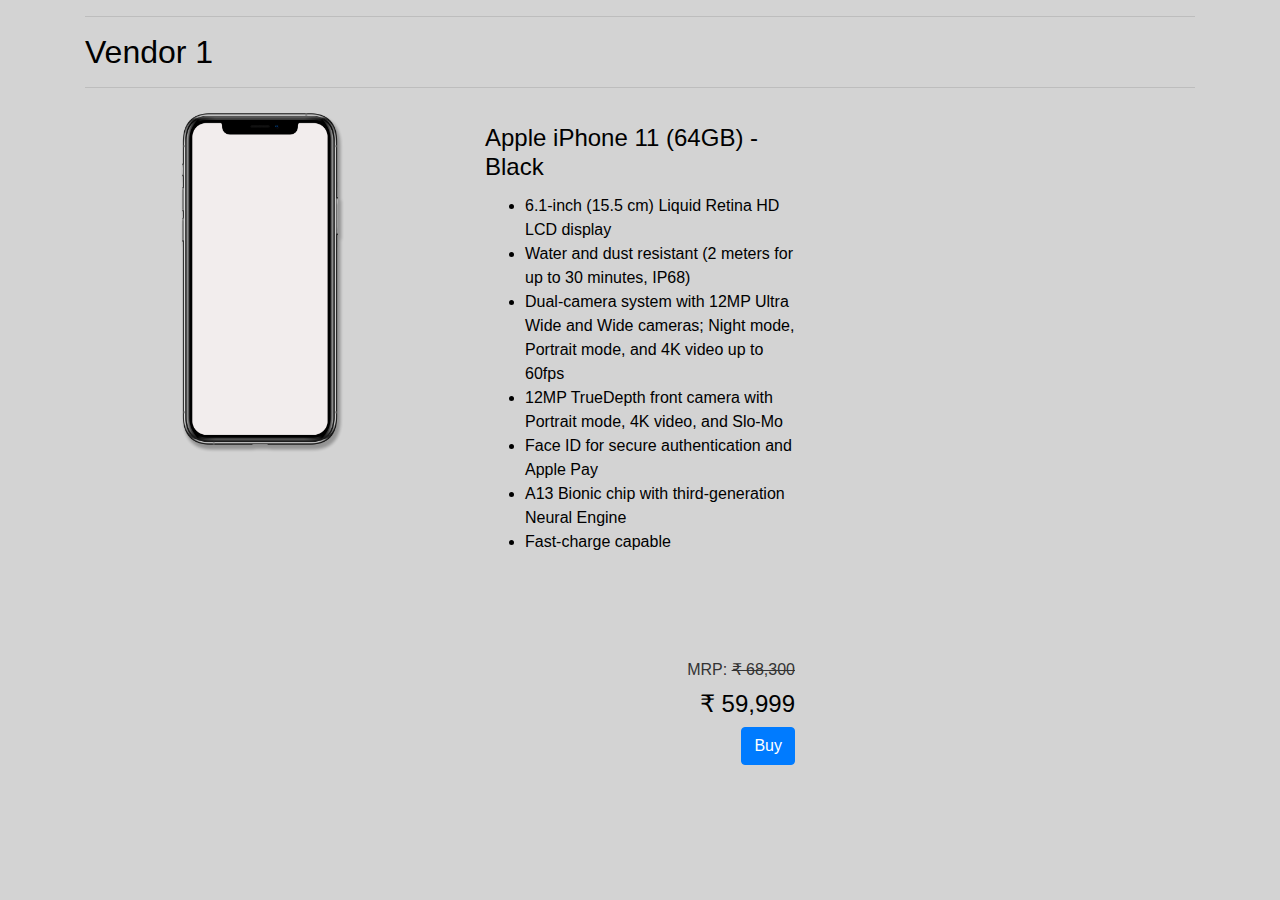
<file: competitors-websites/templates/vendor1.html>
<!DOCTYPE html>
<html lang="en">

<head>
    <title>Product Page</title>
    <meta charset="utf-8">
    <meta name="viewport" content="width=device-width, initial-scale=1">
    <link rel="stylesheet" href="https://maxcdn.bootstrapcdn.com/bootstrap/4.5.2/css/bootstrap.min.css">
    <script src="https://ajax.googleapis.com/ajax/libs/jquery/3.5.1/jquery.min.js"></script>
    <script src="https://cdnjs.cloudflare.com/ajax/libs/popper.js/1.16.0/umd/popper.min.js"></script>
    <script src="https://maxcdn.bootstrapcdn.com/bootstrap/4.5.2/js/bootstrap.min.js"></script>
</head>
<style>
body {
  color: black;
  background-color: #D3D3D3;
}
</style>

<body">

    <div class="container">
        <hr>
        <h2 class="vendorname">
            Vendor 1
        </h2>
        <hr>
        <div class="row">
            
            <div class="col-sm-4">
                <div class="">
                    <img class="card-img-top" src="../static/images/phone.png" alt="Card image" style="width:100%">

                </div>
                <br>
            </div>
            <div class="col-sm-4">
                <div class="">
                    <div class="card-body">
                        <h4 class="card-title">Apple iPhone 11 (64GB) - Black</h4>
                        <ul class="card-text">
                            <li>6.1-inch (15.5 cm) Liquid Retina HD LCD display</li>
                            <li>Water and dust resistant (2 meters for up to 30 minutes, IP68)</li>
                            <li>Dual-camera system with 12MP Ultra Wide and Wide cameras; Night mode, Portrait mode, and 4K video up to 60fps</li>
                            <li>12MP TrueDepth front camera with Portrait mode, 4K video, and Slo-Mo</li>
                            <li>Face ID for secure authentication and Apple Pay</li>
                            <li>A13 Bionic chip with third-generation Neural Engine</li>
                            <li>Fast-charge capable</li>
                        </ul>
                        <br>
                    </div>
                </div>
                <br>
            </div>
            <div class="col-sm-8">
                <div class="">
                    <div class="card-body" align="right">
                        <label class="mrp" style="color: #333333">MRP: <del>₹ 68,300</del></label>
                        <h4 class="price">₹ 59,999</h4>
                        <button id="submitBtn" class="btn btn-primary">Buy</a></button>
                    </div>
                </div>
            </div>
        </div>
    </div>
    </div>

</body>

</html>
</file>
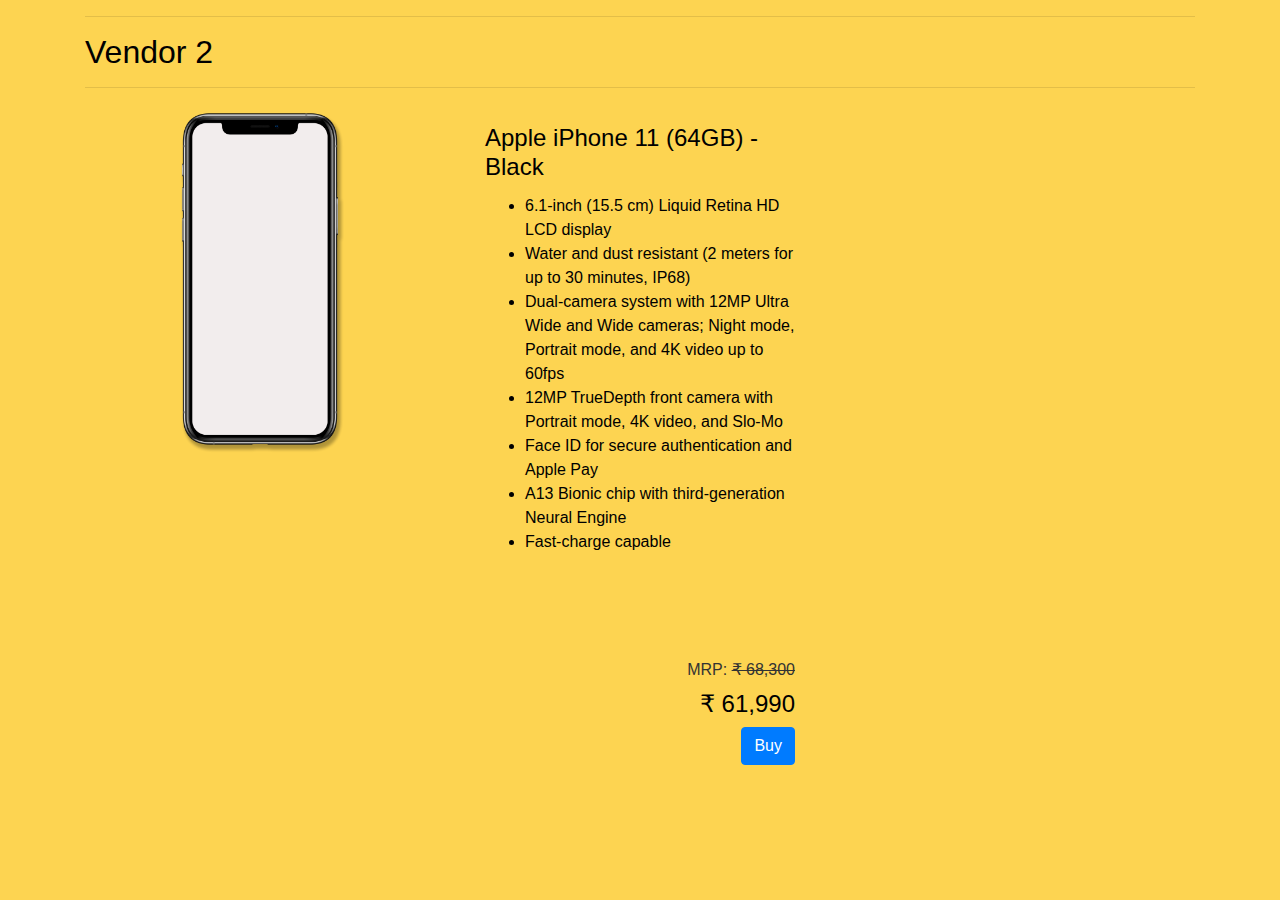
<file: competitors-websites/templates/vendor2.html>
<!DOCTYPE html>
<html lang="en">

<head>
    <title>Product Page</title>
    <meta charset="utf-8">
    <meta name="viewport" content="width=device-width, initial-scale=1">
    <link rel="stylesheet" href="https://maxcdn.bootstrapcdn.com/bootstrap/4.5.2/css/bootstrap.min.css">
    <script src="https://ajax.googleapis.com/ajax/libs/jquery/3.5.1/jquery.min.js"></script>
    <script src="https://cdnjs.cloudflare.com/ajax/libs/popper.js/1.16.0/umd/popper.min.js"></script>
    <script src="https://maxcdn.bootstrapcdn.com/bootstrap/4.5.2/js/bootstrap.min.js"></script>
</head>
<style>
body {
  color: black;
  background-color: #FDD451;
}
</style>

<body">

    <div class="container">
        <hr>
        <h2 class="vendorname">
            Vendor 2
        </h2>
        <hr>
        <div class="row">
            
            <div class="col-sm-4">
                <div class="">
                    <img class="card-img-top" src="../static/images/phone.png" alt="Card image" style="width:100%">

                </div>
                <br>
            </div>
            <div class="col-sm-4">
                <div class="">
                    <div class="card-body">
                        <h4 class="card-title">Apple iPhone 11 (64GB) - Black</h4>
                        <ul class="card-text">
                            <li>6.1-inch (15.5 cm) Liquid Retina HD LCD display</li>
                            <li>Water and dust resistant (2 meters for up to 30 minutes, IP68)</li>
                            <li>Dual-camera system with 12MP Ultra Wide and Wide cameras; Night mode, Portrait mode, and 4K video up to 60fps</li>
                            <li>12MP TrueDepth front camera with Portrait mode, 4K video, and Slo-Mo</li>
                            <li>Face ID for secure authentication and Apple Pay</li>
                            <li>A13 Bionic chip with third-generation Neural Engine</li>
                            <li>Fast-charge capable</li>
                        </ul>
                        <br>
                    </div>
                </div>
                <br>
            </div>
            <div class="col-sm-8">
                <div class="">
                    <div class="card-body" align="right">
                        <label class="mrp" style="color: #333333">MRP: <del>₹ 68,300</del></label>
                        <h4 class="price">₹ 61,990</h4>
                        <button id="submitBtn" class="btn btn-primary">Buy</a></button>
                    </div>
                </div>
            </div>
        </div>
    </div>
    </div>

</body>

</html>
</file>
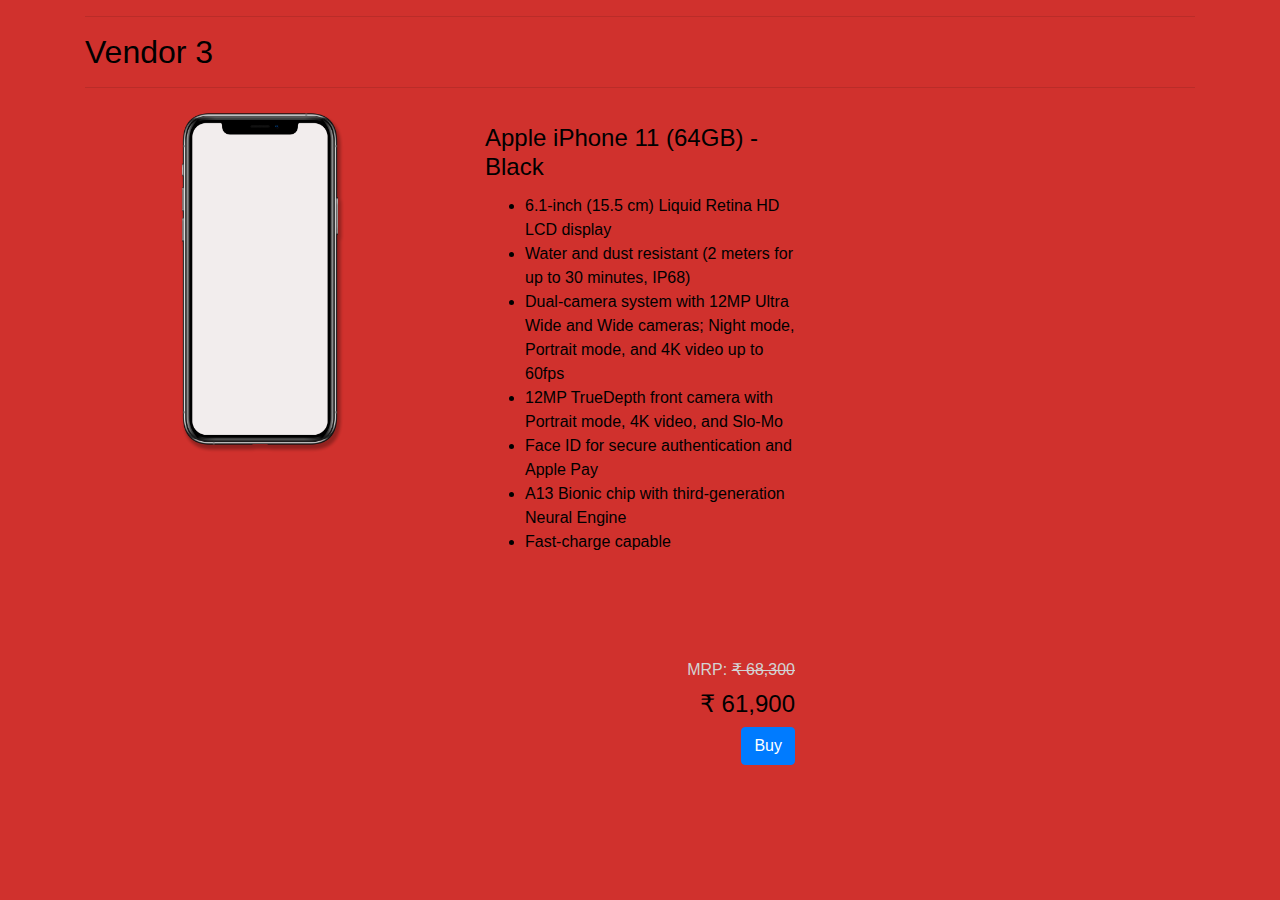
<file: competitors-websites/templates/vendor3.html>
<!DOCTYPE html>
<html lang="en">

<head>
    <title>Product Page</title>
    <meta charset="utf-8">
    <meta name="viewport" content="width=device-width, initial-scale=1">
    <link rel="stylesheet" href="https://maxcdn.bootstrapcdn.com/bootstrap/4.5.2/css/bootstrap.min.css">
    <script src="https://ajax.googleapis.com/ajax/libs/jquery/3.5.1/jquery.min.js"></script>
    <script src="https://cdnjs.cloudflare.com/ajax/libs/popper.js/1.16.0/umd/popper.min.js"></script>
    <script src="https://maxcdn.bootstrapcdn.com/bootstrap/4.5.2/js/bootstrap.min.js"></script>
</head>
<style>
body {
  color: black;
  background-color: #D0312D;
}
</style>

<body">

    <div class="container">
        <hr>
        <h2 class="vendorname">
            Vendor 3
        </h2>
        <hr>
        <div class="row">
            
            <div class="col-sm-4">
                <div class="">
                    <img class="card-img-top" src="../static/images/phone.png" alt="Card image" style="width:100%">

                </div>
                <br>
            </div>
            <div class="col-sm-4">
                <div class="">
                    <div class="card-body">
                        <h4 class="card-title">Apple iPhone 11 (64GB) - Black</h4>
                        <ul class="card-text">
                            <li>6.1-inch (15.5 cm) Liquid Retina HD LCD display</li>
                            <li>Water and dust resistant (2 meters for up to 30 minutes, IP68)</li>
                            <li>Dual-camera system with 12MP Ultra Wide and Wide cameras; Night mode, Portrait mode, and 4K video up to 60fps</li>
                            <li>12MP TrueDepth front camera with Portrait mode, 4K video, and Slo-Mo</li>
                            <li>Face ID for secure authentication and Apple Pay</li>
                            <li>A13 Bionic chip with third-generation Neural Engine</li>
                            <li>Fast-charge capable</li>
                        </ul>
                        <br>
                    </div>
                </div>
                <br>
            </div>
            <div class="col-sm-8">
                <div class="">
                    <div class="card-body" align="right">
                        <label class="mrp" style="color: #D3D3D3">MRP: <del>₹ 68,300</del></label>
                        <h4 class="price">₹ 61,900</h4>
                        <button id="submitBtn" class="btn btn-primary">Buy</a></button>
                    </div>
                </div>
            </div>
        </div>
    </div>
    </div>

</body>

</html>
</file>
